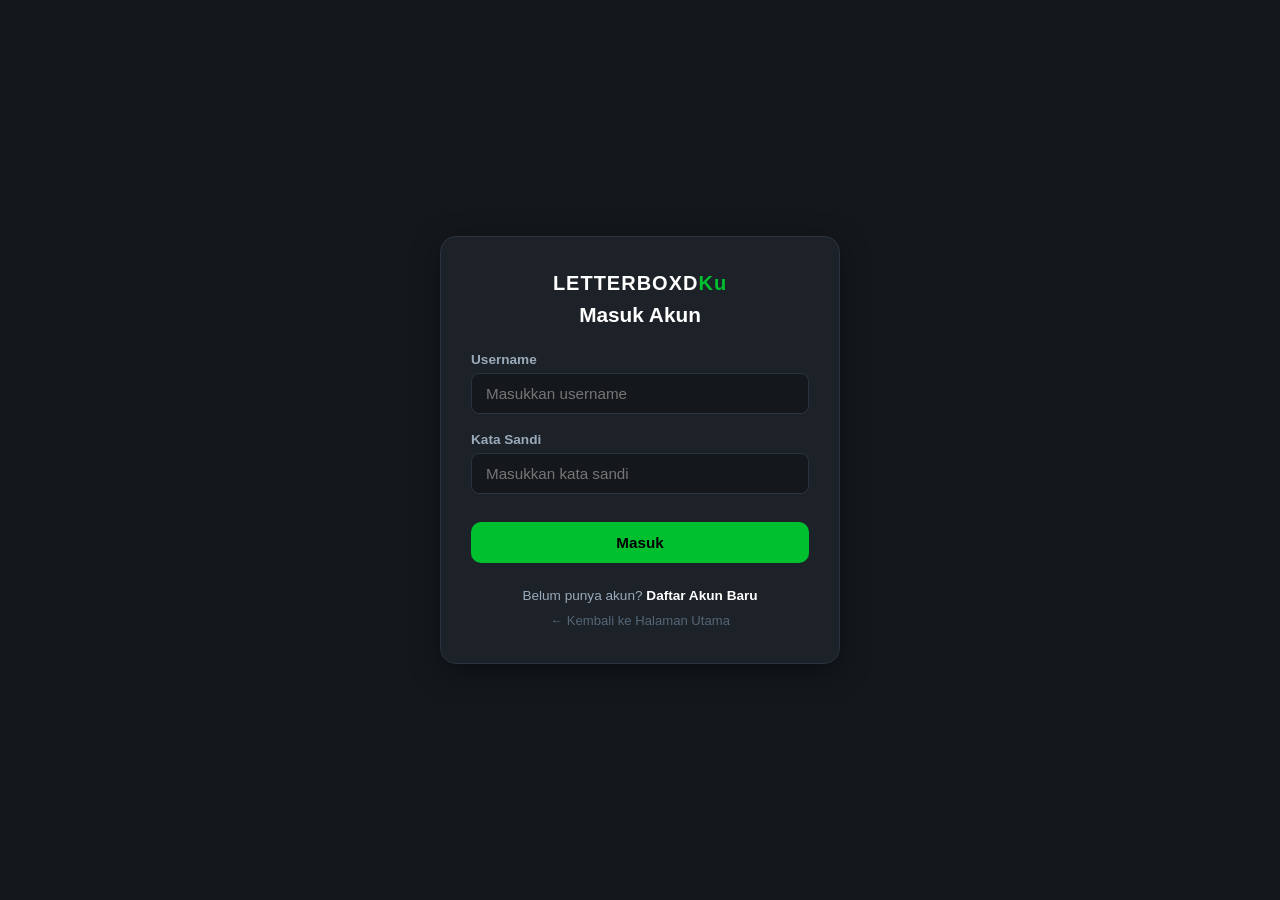
<file: login/index.html>
<!DOCTYPE html>
<html lang="id">
<head>
  <meta charset="UTF-8">
  <meta name="viewport" content="width=device-width, initial-scale=1.0">
  <title>Masuk — LetterboxdKu</title>
  <link rel="stylesheet" href="style.css">
</head>
<body>

  <div class="auth-card">

    <div class="auth-header">
      <div class="logo-kecil">LETTERBOXD<span>Ku</span></div>
      <h2>Masuk Akun</h2>
    </div>

    <!-- alert error -->
    <div id="alertBox" class="pesan-box" style="display:none;"></div>

    <!-- FORM LOGIN -->
    <form id="loginForm">

      <div class="field-group">
        <label for="username">Username</label>
        <input
          type="text"
          id="username"
          placeholder="Masukkan username"
          required
        >
      </div>

      <div class="field-group">
        <label for="password">Kata Sandi</label>
        <input
          type="password"
          id="password"
          placeholder="Masukkan kata sandi"
          required
        >
      </div>

      <button type="submit" class="btn-auth-submit">
        <span id="labelMasuk">Masuk</span>
      </button>

    </form>

    <div class="auth-footer">
      <p>
        Belum punya akun?
        <a href="register.html">Daftar Akun Baru</a>
      </p>
      <p class="back-home-wrap">
        <a href="../index.html" class="link-back">← Kembali ke Halaman Utama</a>
      </p>
    </div>

  </div>

  <script src="js/login.js"></script>

</body>
</html>
</file>
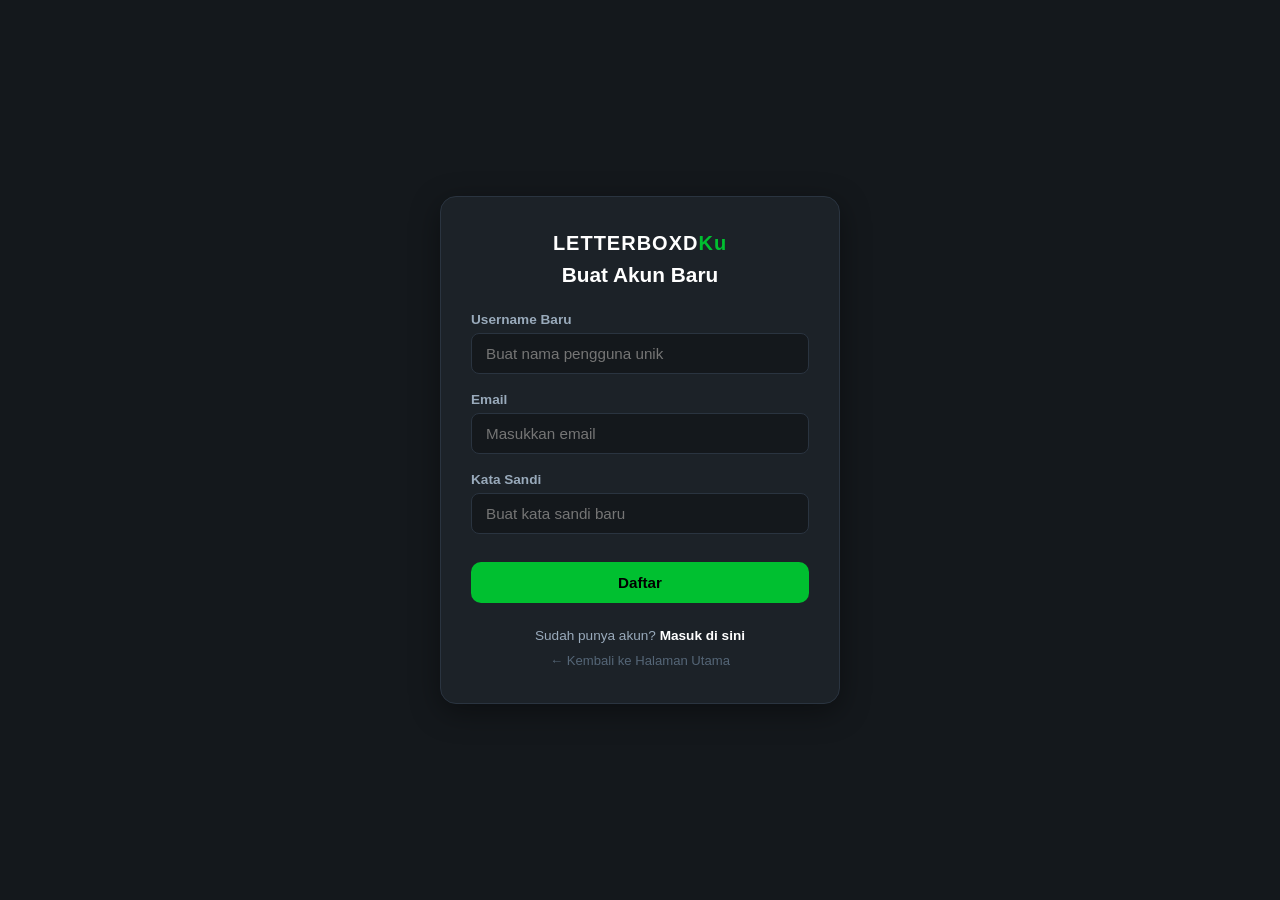
<file: login/register.html>
<!DOCTYPE html>
<html lang="id">
<head>
  <meta charset="UTF-8">
  <meta name="viewport" content="width=device-width, initial-scale=1.0">
  <title>Daftar — LetterboxdKu</title>
  <link rel="stylesheet" href="style.css">
</head>
<body>

  <div class="auth-card">

    <div class="auth-header">
      <div class="logo-kecil">LETTERBOXD<span>Ku</span></div>
      <h2>Buat Akun Baru</h2>
    </div>

    <!-- pesan sukses / error -->
    <p id="message" class="pesan-box" style="display:none;"></p>

    <!-- FORM REGISTER -->
    <form id="registerForm">

      <div class="field-group">
        <label for="username">Username Baru</label>
        <input
          type="text"
          id="username"
          placeholder="Buat nama pengguna unik"
          required
        >
      </div>

      <div class="field-group">
        <label for="email">Email</label>
        <input
          type="email"
          id="email"
          placeholder="Masukkan email"
          required
        >
      </div>

      <div class="field-group">
        <label for="password">Kata Sandi</label>
        <input
          type="password"
          id="password"
          placeholder="Buat kata sandi baru"
          required
        >
      </div>

      <button type="submit" class="btn-auth-submit">
        <span id="labelDaftar">Daftar</span>
      </button>

    </form>

    <div class="auth-footer">
      <p>
        Sudah punya akun?
        <a href="index.html">Masuk di sini</a>
      </p>
      <p class="back-home-wrap">
        <a href="../index.html" class="link-back">← Kembali ke Halaman Utama</a>
      </p>
    </div>

  </div>

  <script src="js/register.js"></script>

</body>
</html>
</file>
<file: login/style.css>
* {
  margin: 0;
  padding: 0;
  box-sizing: border-box;
  font-family: Arial, Helvetica, sans-serif;
}

body {
  background-color: #14181c;
  display: flex;
  justify-content: center;
  align-items: center;
  min-height: 100vh;
  padding: 20px;
  color: #9ab;
}

/* LOGO KECIL */
.logo-kecil {
  text-align: center;
  font-size: 20px;
  font-weight: bold;
  color: white;
  margin-bottom: 8px;
  letter-spacing: 1px;
}

.logo-kecil span {
  color: #00c030;
}

/* CARD */
.auth-card {
  background-color: #1c2228;
  width: 100%;
  max-width: 400px;
  padding: 35px 30px;
  border-radius: 16px;
  border: 1px solid #2a3440;
  box-shadow: 0 8px 30px rgba(0,0,0,0.4);
}

.auth-header h2 {
  color: #ffffff;
  font-size: 1.3rem;
  margin-bottom: 25px;
  text-align: center;
  font-weight: 600;
}

/* FIELD */
.field-group {
  margin-bottom: 18px;
}

.field-group label {
  display: block;
  margin-bottom: 6px;
  color: #9ab;
  font-size: 0.85rem;
  font-weight: 600;
}

.field-group input {
  width: 100%;
  padding: 11px 14px;
  background-color: #14181c;
  border: 1px solid #2a3440;
  border-radius: 8px;
  color: #ffffff;
  outline: none;
  font-size: 0.95rem;
  transition: border-color 0.2s;
}

.field-group input:focus {
  border-color: #00c030;
}

/* TOMBOL */
.btn-auth-submit {
  width: 100%;
  padding: 12px;
  background-color: #00c030;
  color: #000000;
  border: none;
  border-radius: 10px;
  font-size: 0.95rem;
  font-weight: bold;
  cursor: pointer;
  margin-top: 10px;
  transition: background-color 0.2s;
}

.btn-auth-submit:hover {
  background-color: #00a828;
}

/* FOOTER */
.auth-footer {
  margin-top: 25px;
  text-align: center;
  font-size: 0.85rem;
  color: #9ab;
}

.auth-footer p + p {
  margin-top: 10px;
}

.auth-footer a {
  color: #ffffff;
  text-decoration: none;
  font-weight: 600;
}

.auth-footer a:hover {
  color: #00c030;
}

.back-home-wrap {
  margin-top: 15px;
}

.link-back {
  color: #556677 !important;
  font-weight: 400 !important;
  font-size: 0.82rem;
}

/* PESAN BOX */
.pesan-box {
  padding: 10px 14px;
  margin-bottom: 15px;
  border-radius: 8px;
  font-size: 0.85rem;
  text-align: center;
}

.pesan-box.error {
  background-color: rgba(224, 80, 80, 0.12);
  color: #e05050;
  border: 1px solid rgba(224, 80, 80, 0.3);
}

.pesan-box.sukses {
  background-color: rgba(0, 192, 48, 0.12);
  color: #00c030;
  border: 1px solid rgba(0, 192, 48, 0.3);
}
</file>
